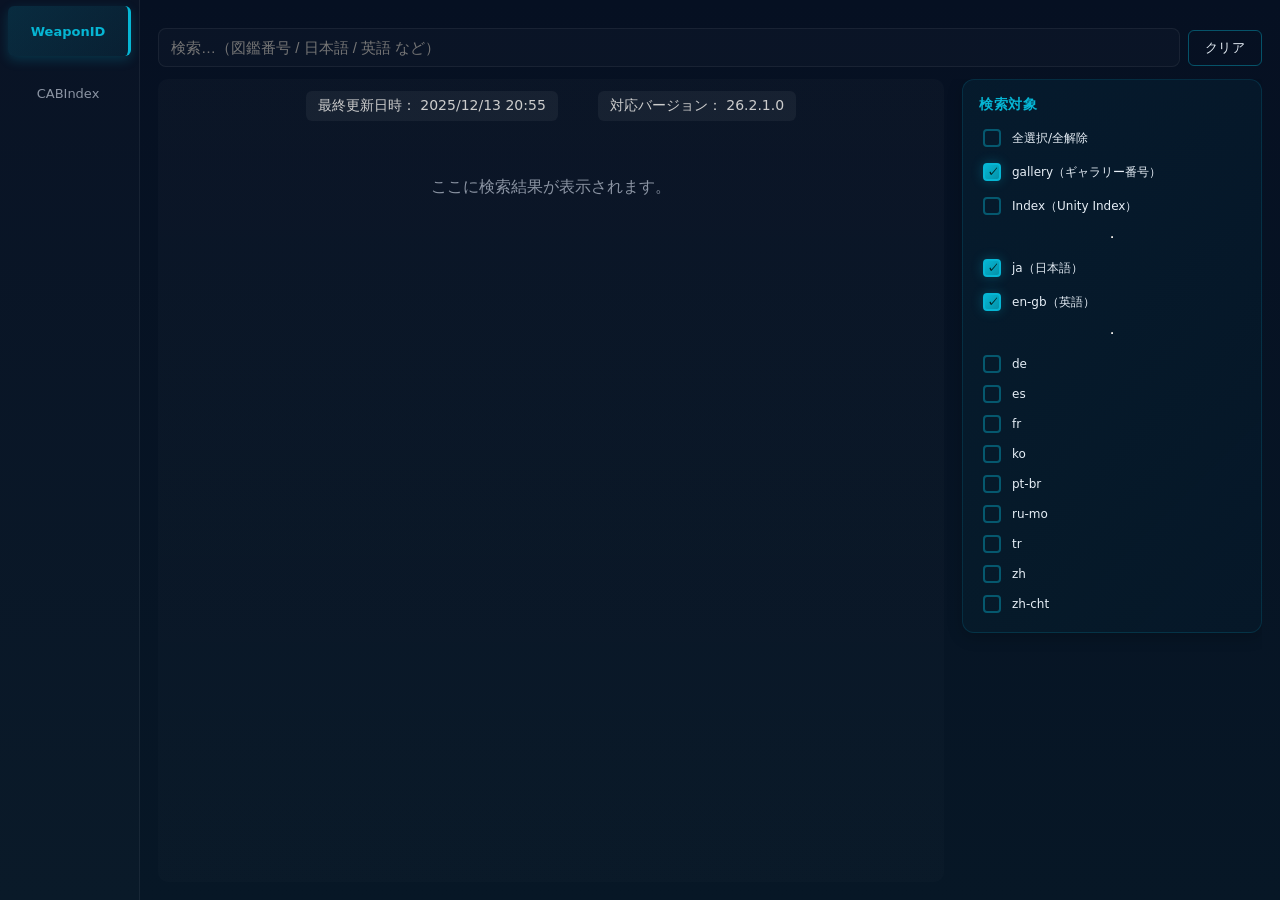
<file: index.html>
<!doctype html>
<html lang="ja">
<head>
  <meta charset="utf-8" />
  <meta name="viewport" content="width=device-width,initial-scale=1" />
  <title>Weapon DB Search</title>
  <link rel="stylesheet" href="style.css">
</head>
<body>
  <div class="container">
    <!-- 左側の縦タブ -->
    <aside class="sidebar-tabs">
      <div class="tabs-vertical" role="tablist" aria-label="検索対象データベース">
        <div class="tab-vertical" role="tab" aria-selected="true" data-tab-id="weapons" data-config='{"path":"data/weapons.json","type":"weapons"}'>WeaponID</div>
        <div class="tab-vertical" role="tab" aria-selected="false" data-tab-id="cabindex" data-config='{"path":"cab_index.json","type":"cabindex"}'>CABIndex</div>
      </div>
    </aside>

    <div class="main-content">
      <header class="topbar">
        <div class="search-area">
          <input id="q" type="search" placeholder="検索…（図鑑番号 / 日本語 / 英語 など）" autocomplete="off" />
          <div class="controls-right">
            <div id="clear" class="clear-btn">クリア</div>
          </div>
        </div>
      </header>

      <main class="main">
        <section class="results-section">
          <div class="meta-info">
            <div class="meta-item">最終更新日時： <span id="last-update">2025/12/13 20:55</span></div>
            <div class="meta-item">対応バージョン： <span id="version-info">26.2.1.0</span></div>
          </div>

        <div id="results" class="results-list" aria-live="polite">
          <div class="empty">ここに検索結果が表示されます。</div>
        </div>
      </section>

      <aside class="sidebar">
        <div class="box" id="filters-container">
          <div class="box-title">検索対象</div>
          <div class="box-body">
            <div class="check-row"><label><input type="checkbox" id="chk-all"> 全選択/全解除</label></div>
            <div class="check-row"><label><input type="checkbox" class="chk" data-key="gallery" id="chk-gallery"> gallery（ギャラリー番号）</label></div>
            <div class="check-row"><label><input type="checkbox" class="chk" data-key="Index" id="chk-index"> Index（Unity Index）</label></div>
            <hr />
            <div class="check-row"><label><input type="checkbox" class="chk" data-key="ja" id="chk-ja"> ja（日本語）</label></div>
            <div class="check-row"><label><input type="checkbox" class="chk" data-key="en-gb" id="chk-en" checked> en-gb（英語）</label></div>

            <hr />
            <!-- additional languages -->
            <div class="lang-list" id="langList">
              <!-- languages will be inserted by script.js -->
            </div>
          </div>
        </div>
      </aside>
    </main>
    </div>

    <div id="toast" class="toast" aria-hidden="true"></div>

    <script src="script.js"></script>
  </body>
</html>
</file>
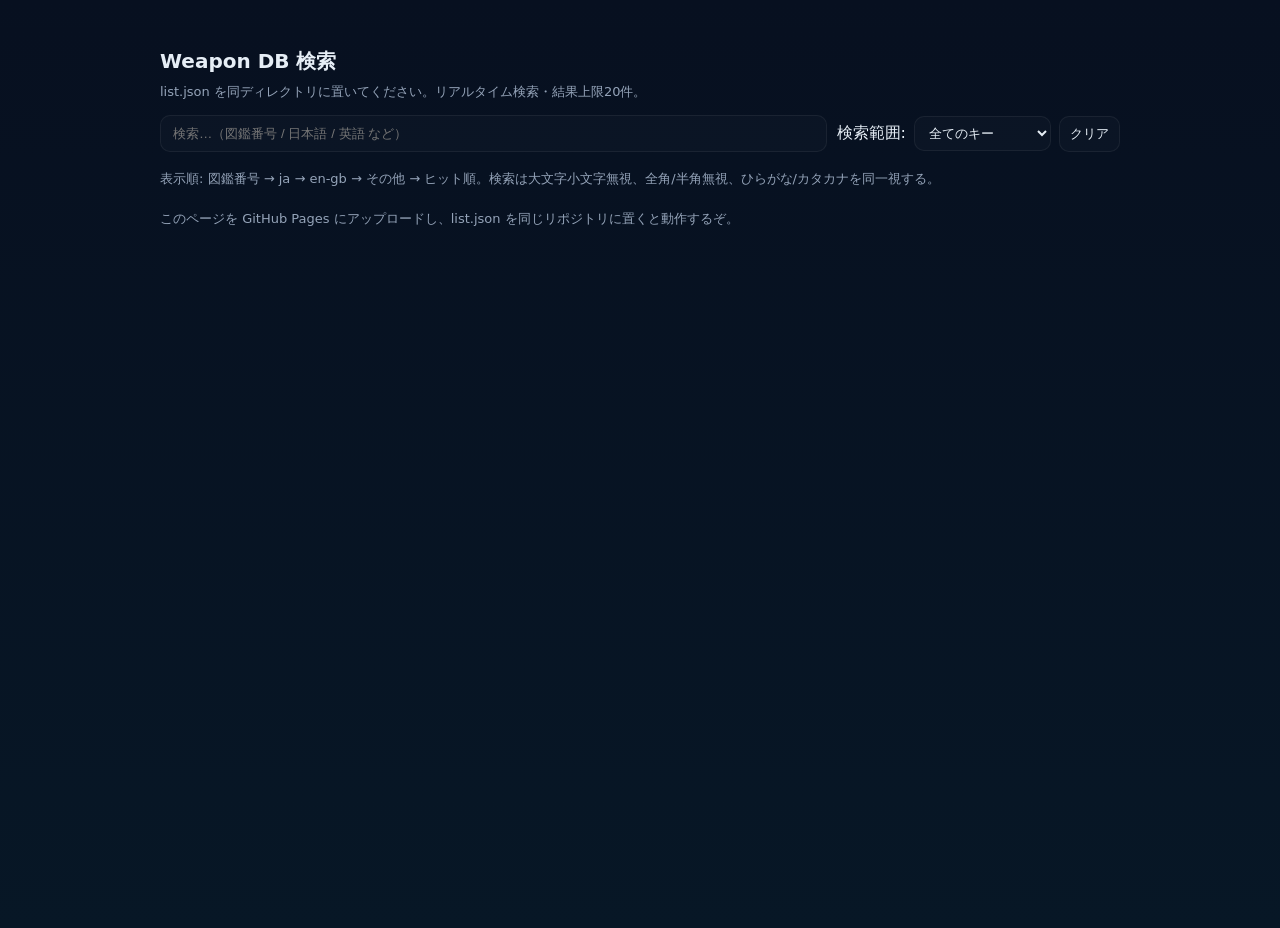
<file: main.html>
<!doctype html>
<html lang="ja">
<head>
  <meta charset="utf-8" />
  <meta name="viewport" content="width=device-width,initial-scale=1" />
  <title>Weapon DB Search</title>
  <style>
    :root{--bg:#0f1724;--card:#0b1220;--accent:#06b6d4;--muted:#94a3b8;--text:#e6eef6}
    html,body{height:100%;margin:0;font-family:system-ui,-apple-system,Segoe UI,Roboto,Helvetica,Arial,'Noto Sans JP',sans-serif;background:linear-gradient(180deg,#071020 0%, #071726 100%);color:var(--text)}
    .wrap{max-width:960px;margin:28px auto;padding:20px}
    header{display:flex;gap:16px;align-items:center}
    h1{margin:0;font-size:20px}
    .controls{display:flex;flex-wrap:wrap;gap:10px;margin-top:14px}
    input[type="search"]{flex:1;min-width:180px;padding:10px 12px;border-radius:10px;border:1px solid rgba(255,255,255,0.06);background:rgba(255,255,255,0.02);color:var(--text);outline:none}
    select,button{padding:8px 10px;border-radius:10px;border:1px solid rgba(255,255,255,0.06);background:rgba(255,255,255,0.02);color:var(--text)}
    .options{display:flex;gap:8px;align-items:center}
    .results{margin-top:18px}
    .card{background:var(--card);padding:12px;border-radius:10px;margin-bottom:8px;display:flex;justify-content:space-between;gap:12px}
    .meta{font-size:13px;color:var(--muted)}
    .id{font-weight:700;color:var(--accent)}
    .match{font-size:13px;color:#cfeffd}
    mark{background:rgba(6,182,212,0.18);padding:0 4px;border-radius:4px}
    .hint{color:var(--muted);font-size:13px;margin-top:8px}
    .note{margin-top:12px;color:var(--muted);font-size:13px}
    .noresults{color:var(--muted);padding:12px;background:transparent}
    footer{margin-top:22px;color:var(--muted);font-size:13px}
    @media (max-width:640px){.controls{flex-direction:column}}
  </style>
</head>
<body>
  <div class="wrap">
    <header>
      <div>
        <h1>Weapon DB 検索</h1>
        <div class="hint">list.json を同ディレクトリに置いてください。リアルタイム検索・結果上限20件。</div>
      </div>
    </header>

    <div class="controls">
      <input id="q" type="search" placeholder="検索…（図鑑番号 / 日本語 / 英語 など）" autocomplete="off" />

      <div class="options">
        <label for="scope">検索範囲:</label>
        <select id="scope">
          <option value="all">全てのキー</option>
          <option value="gallery">図鑑番号のみ</option>
          <option value="ja">日本語のみ</option>
          <option value="en-gb">英語(en-gb)のみ</option>
        </select>

        <button id="clear">クリア</button>
      </div>
    </div>

    <div class="results" id="results" aria-live="polite"></div>

    <div class="note">表示順: 図鑑番号 → ja → en-gb → その他 → ヒット順。検索は大文字小文字無視、全角/半角無視、ひらがな/カタカナを同一視する。</div>

    <footer>このページを GitHub Pages にアップロードし、list.json を同じリポジトリに置くと動作するぞ。</footer>
  </div>

<script>
// ------------------ ユーザーが編集する定数 ------------------
const JSON_PATH = './list.json'; // 同ディレクトリに置くこと
const MAX_RESULTS = 20;
const PRIORITY_KEYS = ['gallery','ja','en-gb']; // 優先順位
const ALL_LANGUAGE_KEYS = ['de','en-gb','es','fr','ja','ko','pt-br','ru-mo','tr','zh','zh-cht'];
const EXTRA_KEYS_PRIORITY = ['Index']; // gallery/ja/en-gb のあとに参照する追加キー

// ------------------ 正規化ユーティリティ ------------------
function normalizeForSearch(s){
  if(s == null) return '';
  // NFKC で全角英数→半角などを統一
  s = String(s).normalize('NFKC');
  s = s.toLowerCase();
  // カタカナをひらがなに
  s = katakanaToHiragana(s);
  // 空白を折りたたむ
  s = s.replace(/\s+/g,' ');
  return s;
}

function katakanaToHiragana(str){
  // カタカナの範囲をひらがなにシフト（基本範囲のみ）
  return str.replace(/[\u30A1-\u30F6]/g, ch => String.fromCharCode(ch.charCodeAt(0) - 0x60));
}

// 簡易ハイライト（最初の一致部分のみ）
function highlightMatch(original, query){
  if(!query) return escapeHtml(original);
  const normOrig = normalizeForSearch(original);
  const normQuery = normalizeForSearch(query);
  const idx = normOrig.indexOf(normQuery);
  if(idx === -1) return escapeHtml(original);
  // 元の文字列から該当箇所を取り出すため、慎重に切る
  // ここでは簡易的に正規表現で位置を探す
  // 注意: マルチバイトや正規化差でずれる場合があるが概ね用途に十分
  const re = new RegExp('(' + escapeRegExp(query) + ')','i');
  return escapeHtml(original).replace(re, '<mark>$1</mark>');
}

function escapeHtml(s){
  return String(s).replace(/[&<>\"']/g, c => ({'&':'&amp;','<':'&lt;','>':'&gt;','"':'&quot;',"'":"&#39;"})[c]);
}
function escapeRegExp(s){return s.replace(/[.*+?^${}()|[\]\\]/g,'\\$&');}

// ------------------ データ読み込み ------------------
let DATA = [];
let NORMALIZED_INDEX = []; // each item: {record, normalizedFields}

async function loadData(){
  try{
    const res = await fetch(JSON_PATH);
    if(!res.ok) throw new Error('ファイルの読み込みに失敗');
    const json = await res.json();
    DATA = Array.isArray(json) ? json : [];
    buildNormalizedIndex();
  }catch(err){
    document.getElementById('results').innerHTML = '<div class="noresults">list.json の読み込みに失敗したぞ: ' + escapeHtml(String(err)) + '</div>';
  }
}

function buildNormalizedIndex(){
  NORMALIZED_INDEX = DATA.map(item => {
    const norm = {};
    // normalize gallery, Index, id
    norm.gallery = normalizeForSearch(item.gallery || '');
    norm.Index = normalizeForSearch(item.Index || '');
    norm.id = normalizeForSearch(item.id || '');
    // languages
    ALL_LANGUAGE_KEYS.forEach(k => { norm[k] = normalizeForSearch(item[k] || ''); });
    // other keys: any additional keys are also normalized generically
    const extra = {};
    for(const k of Object.keys(item)){
      if(!['id','gallery','Index',...ALL_LANGUAGE_KEYS].includes(k)){
        extra[k] = normalizeForSearch(item[k]);
      }
    }
    return {record: item, norm, extra};
  });
}

// ------------------ 検索処理 ------------------
function search(query, scope){
  const q = normalizeForSearch(query);
  if(!q) return [];
  const results = [];
  for(const entry of NORMALIZED_INDEX){
    const rec = entry.record;
    const matches = [];
    // 指定スコープがある場合はそのキー群のみ
    const keysToCheck = (scope === 'all')
      ? ['gallery','ja','en-gb',...ALL_LANGUAGE_KEYS, ...EXTRA_KEYS_PRIORITY, 'Index']
      : [scope];

    for(const key of keysToCheck){
      // special handling: languages that are in ALL_LANGUAGE_KEYS
      if(entry.norm.hasOwnProperty(key)){
        if(entry.norm[key].includes(q)) matches.push({key, value: rec[key]});
      } else if(key in entry.extra){
        if(entry.extra[key].includes(q)) matches.push({key, value: rec[key]});
      }
    }
    if(matches.length) results.push({record: rec, matches});
  }

  // ソート: 優先キーにマッチしたものを上に
  results.sort((a,b) => compareResults(a,b,q));
  return results.slice(0, MAX_RESULTS);
}

function compareResults(a,b,q){
  // return negative if a should come before b
  const aPri = priorityScore(a, q);
  const bPri = priorityScore(b, q);
  if(aPri !== bPri) return bPri - aPri; // higher score first
  // 同率はヒット位置で比較（小さい方が先）
  const aPos = firstMatchPosition(a,q);
  const bPos = firstMatchPosition(b,q);
  if(aPos !== bPos) return aPos - bPos;
  // 最後にid文字列で安定化
  return (a.record.id || '').localeCompare(b.record.id || '');
}

function priorityScore(item,q){
  // gallery match => highest
  const keys = item.matches.map(m => m.key);
  if(keys.includes('gallery')) return 100;
  if(keys.includes('ja')) return 80;
  if(keys.includes('en-gb')) return 60;
  // others: boost if Index matches
  if(keys.includes('Index')) return 40;
  return 10; // default
}

function firstMatchPosition(item,q){
  // find earliest match index among its matched keys
  let best = Infinity;
  for(const m of item.matches){
    // find normalized position
    const key = m.key;
    let pos = Infinity;
    if(NORMALIZED_INDEX.length){
      // find entry for this record
      // (we could store positions in index but this is fine for dataset size)
      const idxEntry = NORMALIZED_INDEX.find(e => e.record === item.record);
      if(idxEntry){
        const nv = idxEntry.norm[key] || idxEntry.extra[key] || '';
        const p = nv.indexOf(normalizeForSearch(q));
        if(p >= 0) pos = p;
      }
    }
    if(pos < best) best = pos;
  }
  return best === Infinity ? 9999 : best;
}

// ------------------ UI 表示 ------------------
function renderResults(results, query){
  const container = document.getElementById('results');
  if(!results.length){ container.innerHTML = '<div class="noresults">該当なしじゃ。</div>'; return; }
  const html = results.map(r => {
    const rec = r.record;
    // determine primary matched key according to priority order
    let primary = r.matches.find(m => m.key === 'gallery') || r.matches.find(m => m.key === 'ja') || r.matches.find(m => m.key === 'en-gb') || r.matches[0];
    const matchedKey = primary.key;
    const matchedVal = primary.value;
    const displayId = escapeHtml(rec.id || '');
    // show matched key and value
    const matchText = `<div class="match">${escapeHtml(matchedKey)} / ${highlightMatch(String(matchedVal||''), query)} / <span class="id">${displayId}</span></div>`;
    // show small meta: gallery / Index
    const meta = `<div class="meta">gallery: ${escapeHtml(rec.gallery||'')}  •  Index: ${escapeHtml(rec.Index||'')}</div>`;
    return `<div class="card"><div>${matchText}${meta}</div><div class="meta">その他: ${ALL_LANGUAGE_KEYS.map(k=>k+': '+escapeHtml(rec[k]||'')).join(' | ')}</div></div>`;
  }).join('');
  container.innerHTML = html;
}

// ------------------ イベントと初期化 ------------------
let debounceTimer = null;
function onInputChange(){
  const q = document.getElementById('q').value;
  const scope = document.getElementById('scope').value;
  if(debounceTimer) clearTimeout(debounceTimer);
  debounceTimer = setTimeout(()=>{
    const res = search(q, scope);
    renderResults(res, q);
  }, 120); // 軽いデバウンス
}

document.getElementById('q').addEventListener('input', onInputChange);
document.getElementById('scope').addEventListener('change', onInputChange);
document.getElementById('clear').addEventListener('click', ()=>{document.getElementById('q').value='';document.getElementById('scope').value='all'; onInputChange();});

// 初回ロード
loadData();
</script>
</body>
</html>
</file>
<file: style.css>
:root {
	--bg: #0f1724;
	--card: #0b1220;
	--accent: #06b6d4;
	--muted: #8b94a3;
	--text: #e6eef6;
}

* {
	box-sizing: border-box
}

html,
body {
	height: 100%;
	margin: 0;
	font-family: Inter, 'Noto Sans JP', system-ui, -apple-system, 'Segoe UI', Roboto, 'Helvetica Neue', Arial;
	background: linear-gradient(180deg, #061022, #071726);
	color: var(--text)
}

.container {
	display: flex;
	height: 100vh;
	margin: 0;
	padding: 0
}

.sidebar-tabs {
	width: 140px;
	background: rgba(255, 255, 255, 0.01);
	border-right: 1px solid rgba(255, 255, 255, 0.06);
	display: flex;
	flex-direction: column;
	overflow: hidden
}

.tabs-vertical {
	display: flex;
	flex-direction: column;
	gap: 0
}

.tab-vertical {
	flex: 1;
	display: flex;
	align-items: center;
	justify-content: center;
	padding: 12px 8px;
	border: none;
	background: transparent;
	color: var(--muted);
	cursor: pointer;
	font-size: 13px;
	border-right: 3px solid transparent;
	transition: all 0.25s ease;
	writing-mode: horizontal-tb;
	text-align: center;
	font-weight: 500;
	margin: 6px 8px;
	border-radius: 6px;
	position: relative;
	min-height: 50px;
	white-space: nowrap
}

.tab-vertical:hover {
	background: rgba(6, 182, 212, 0.08);
	color: var(--text);
	border-right-color: rgba(6, 182, 212, 0.3)
}

.tab-vertical[aria-selected="true"] {
	background: linear-gradient(135deg, rgba(6, 182, 212, 0.15), rgba(6, 182, 212, 0.08));
	color: var(--accent);
	border-right-color: var(--accent);
	box-shadow: 0 4px 12px rgba(6, 182, 212, 0.2);
	font-weight: 600
}

.main-content {
	flex: 1;
	display: flex;
	flex-direction: column;
	overflow: hidden;
	padding: 28px 18px 18px 18px
}

.topbar {
	display: flex;
	align-items: center;
	margin-bottom: 12px
}

.search-area {
	display: flex;
	gap: 8px;
	flex: 1;
	align-items: center
}

input[type=search] {
	flex: 1;
	padding: 10px 12px;
	border-radius: 8px;
	border: 1px solid rgba(255, 255, 255, 0.06);
	background: rgba(255, 255, 255, 0.02);
	color: var(--text);
	font-size: 15px
}

.controls-right {
	display: flex;
	gap: 8px;
	align-items: center
}

#clear {
	padding: 8px 16px;
	border-radius: 6px;
	border: 1.5px solid rgba(6, 182, 212, 0.4);
	background: transparent;
	color: var(--text);
	cursor: pointer;
	transition: all 0.25s ease;
	font-weight: 500;
	font-size: 13px;
	letter-spacing: 0.3px;
	min-width: 70px;
	text-align: center
}

#clear:hover {
	background: rgba(6, 182, 212, 0.1);
	border-color: var(--accent);
	color: var(--accent);
	transform: translateY(-2px);
	box-shadow: 0 4px 12px rgba(6, 182, 212, 0.2)
}

#clear:active {
	transform: translateY(0);
	box-shadow: 0 2px 6px rgba(6, 182, 212, 0.1)
}

.clear-btn {
	padding: 8px 16px;
	border-radius: 6px;
	border: 1.5px solid rgba(6, 182, 212, 0.4);
	background: transparent;
	color: var(--text);
	cursor: pointer;
	transition: all 0.25s ease;
	font-weight: 500;
	font-size: 13px;
	letter-spacing: 0.3px;
	min-width: 70px;
	text-align: center;
	user-select: none;
	display: inline-block
}

.clear-btn:hover {
	background: rgba(6, 182, 212, 0.1);
	border-color: var(--accent);
	color: var(--accent);
	transform: translateY(-2px);
	box-shadow: 0 4px 12px rgba(6, 182, 212, 0.2)
}

.clear-btn:active {
	transform: translateY(0);
	box-shadow: 0 2px 6px rgba(6, 182, 212, 0.1)
}

.main {
	display: grid;
	grid-template-columns: 1fr 300px;
	gap: 18px;
	flex: 1;
	overflow: hidden
}

.results-section {
	min-height: 360px;
	background: linear-gradient(180deg, rgba(255, 255, 255, 0.02), rgba(255, 255, 255, 0.01));
	border-radius: 10px;
	padding: 12px;
	overflow: auto
}

.meta-info {
	display: flex;
	justify-content: center;
	gap: 40px;
	margin-bottom: 20px;
	font-size: 14px;
	color: #ccc;
}

.meta-item {
  padding: 6px 12px;
  background: rgba(255,255,255,0.05);
  border-radius: 6px;
}

.results-list {
	display: flex;
	flex-direction: column;
	gap: 6px
}

.result-row {
	display: grid;
	grid-template-columns: 100px 1fr 220px;
	align-items: center;
	padding: 10px;
	border-radius: 8px;
	background: rgba(255, 255, 255, 0.01);
	border: 1px solid rgba(255, 255, 255, 0.02);
	overflow: hidden
}

.result-key {
	font-size: 13px;
	color: var(--muted);
	padding-right: 6px;
	white-space: nowrap;
	overflow: hidden;
	text-overflow: ellipsis
}

.result-name {
	font-size: 15px;
	white-space: nowrap;
	overflow: hidden;
	text-overflow: ellipsis;
	padding: 0 8px
}

.result-id {
	font-weight: 700;
	color: var(--accent);
	text-align: right;
	cursor: pointer;
	white-space: nowrap;
	overflow: hidden;
	text-overflow: ellipsis;
	padding-left: 8px
}

.result-id:hover {
	opacity: 0.9;
	text-decoration: underline
}

.mark {
	background: rgba(6, 182, 212, 0.16);
	padding: 0 4px;
	border-radius: 4px
}

.empty {
	padding: 36px;
	text-align: center;
	color: var(--muted)
}

.sidebar .box {
	background: linear-gradient(135deg, rgba(6, 182, 212, 0.06), rgba(6, 182, 212, 0.02));
	padding: 16px;
	border-radius: 12px;
	margin-bottom: 12px;
	border: 1px solid rgba(6, 182, 212, 0.15);
	box-shadow: 0 4px 16px rgba(0, 0, 0, 0.2)
}

.box-title {
	font-weight: 700;
	margin-bottom: 12px;
	font-size: 14px;
	text-transform: uppercase;
	letter-spacing: 0.5px;
	color: var(--accent)
}

.box-body {
	display: flex;
	flex-direction: column;
	gap: 10px
}

.check-row {
	display: flex;
	align-items: center;
	margin: 0
}

.check-row label {
	display: flex;
	align-items: center;
	gap: 8px;
	cursor: pointer;
	font-size: 12px;
	user-select: none;
	transition: color 0.2s ease
}

.check-row label:hover {
	color: var(--accent)
}

.check-row input[type="checkbox"] {
	appearance: none;
	-webkit-appearance: none;
	width: 18px;
	height: 18px;
	border: 2px solid rgba(6, 182, 212, 0.4);
	border-radius: 4px;
	background: transparent;
	cursor: pointer;
	transition: all 0.2s ease;
	position: relative
}

.check-row input[type="checkbox"]:hover {
	border-color: var(--accent);
	box-shadow: 0 0 8px rgba(6, 182, 212, 0.2)
}

.check-row input[type="checkbox"]:checked {
	background: linear-gradient(135deg, var(--accent), #0491a8);
	border-color: var(--accent);
	box-shadow: 0 0 12px rgba(6, 182, 212, 0.3)
}

.check-row input[type="checkbox"]:checked::after {
	content: '✓';
	display: flex;
	align-items: center;
	justify-content: center;
	width: 100%;
	height: 100%;
	color: #022;
	font-weight: bold;
	font-size: 11px
}

.check-row hr {
	border: none;
	border-top: 1px solid rgba(6, 182, 212, 0.1);
	margin: 6px 0
}

.lang-list {
	display: flex;
	flex-direction: column;
	gap: 6px;
	max-height: 360px;
	overflow: auto
}

.note {
	font-size: 13px;
	color: var(--muted)
}

.toast {
	position: fixed;
	right: 24px;
	bottom: 28px;
	background: var(--accent);
	color: #022;
	padding: 8px 12px;
	border-radius: 8px;
	box-shadow: 0 6px 18px rgba(6, 182, 212, 0.12);
	transform: translateY(8px);
	opacity: 0;
	pointer-events: none;
	transition: all .22s ease
}

.toast.show {
	opacity: 1;
	transform: translateY(0)
}

.left-nav {
  position: fixed;
  top: 0;
  left: 0;
  bottom: 0;
  width: 140px;
  background: linear-gradient(180deg,#071326,#061023);
  padding-top: 12px;
  display: flex;
  flex-direction: column;
  gap: 8px;
  align-items: stretch;
  box-shadow: 2px 0 8px rgba(0,0,0,0.25);
}
.left-nav .left-tab{
  background: transparent;
  border: none;
  color: var(--text);
  padding: 12px 16px;
  text-align: left;
  cursor: pointer;
  font-weight: 700;
}
.left-nav .left-tab[aria-selected="true"]{ background: rgba(6,182,212,0.08); border-left: 4px solid var(--accent); }

@media (max-width:920px) {
	.main {
		grid-template-columns: 1fr 240px
	}
}

@media (max-width:720px) {
	.main {
		grid-template-columns: 1fr
	}

	.sidebar {
		order: 2
	}
}
</file>
